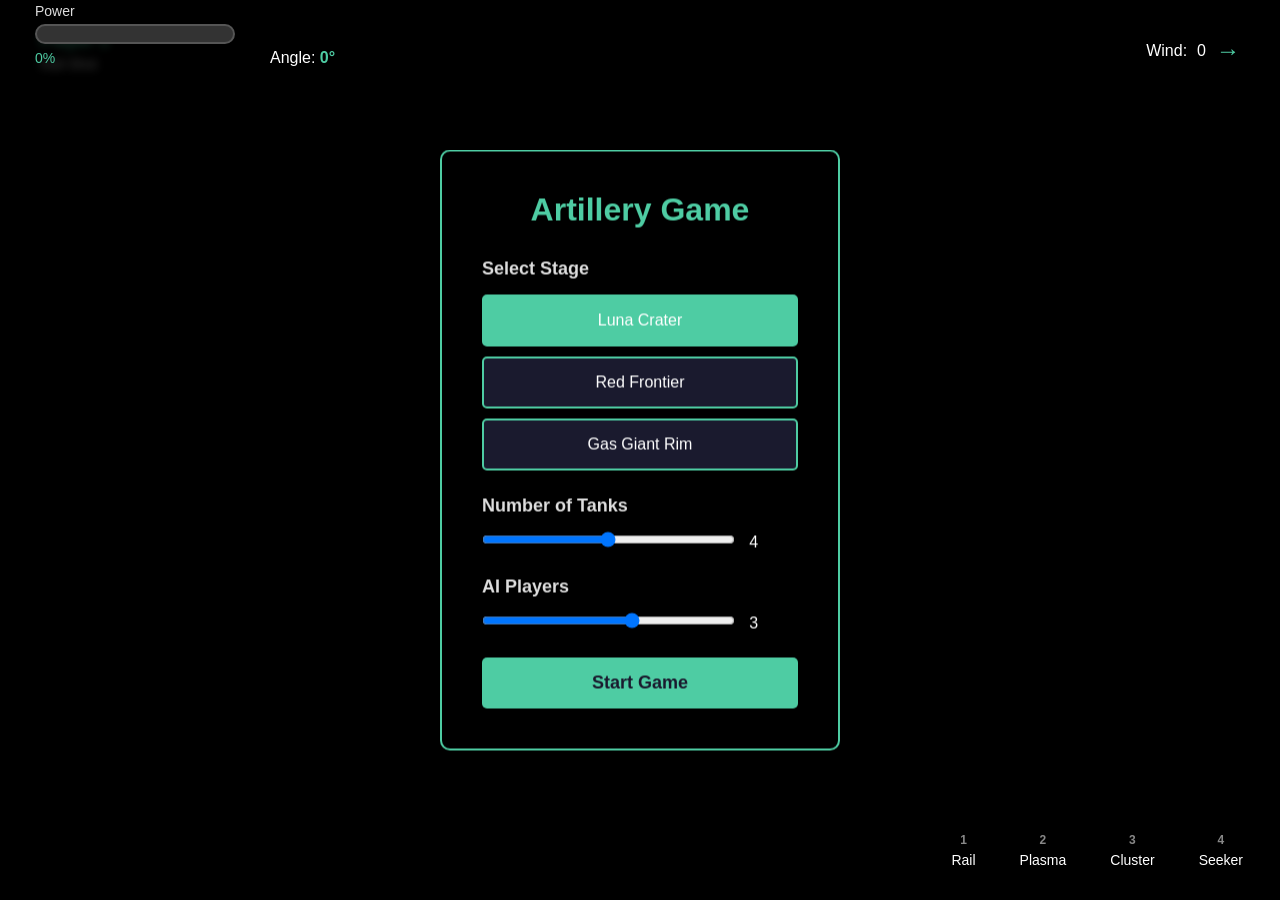
<file: index.html>
<!DOCTYPE html>
<html lang="en">
<head>
    <meta charset="UTF-8">
    <meta name="viewport" content="width=device-width, initial-scale=1.0">
    <title>Artillery Game - Modern Scorched Earth</title>
    <link rel="stylesheet" href="styles/main.css">
</head>
<body>
    <div id="game-container">
        <canvas id="gameCanvas"></canvas>

        <!-- HUD Overlay -->
        <div id="hud">
            <div id="turn-info">
                <span id="current-player">Player 1</span>
                <span id="current-weapon">Rail Shot</span>
            </div>

            <div id="wind-indicator">
                <span>Wind: </span>
                <span id="wind-value">0</span>
                <span id="wind-arrow">→</span>
            </div>

            <div id="power-meter">
                <div class="meter-label">Power</div>
                <div class="meter-bar">
                    <div id="power-fill"></div>
                </div>
                <span id="power-value">0%</span>
            </div>

            <div id="angle-display">
                <span>Angle: </span>
                <span id="angle-value">0°</span>
            </div>
        </div>

        <!-- Game Menu -->
        <div id="game-menu" class="hidden">
            <h2>Artillery Game</h2>
            <div class="menu-section">
                <h3>Select Stage</h3>
                <button class="stage-btn" data-stage="lunaCrater">Luna Crater</button>
                <button class="stage-btn" data-stage="redFrontier">Red Frontier</button>
                <button class="stage-btn" data-stage="gasgiantRim">Gas Giant Rim</button>
            </div>

            <div class="menu-section">
                <h3>Number of Tanks</h3>
                <input type="range" id="tank-count" min="2" max="6" value="4">
                <span id="tank-count-display">4</span>
            </div>

            <div class="menu-section">
                <h3>AI Players</h3>
                <input type="range" id="ai-count" min="0" max="5" value="3">
                <span id="ai-count-display">3</span>
            </div>

            <button id="start-game" class="primary-btn">Start Game</button>
        </div>

        <!-- Weapon Selection -->
        <div id="weapon-panel">
            <div class="weapon-slot" data-weapon="railShot" data-key="1">
                <span class="weapon-key">1</span>
                <span class="weapon-name">Rail</span>
            </div>
            <div class="weapon-slot" data-weapon="plasmaArc" data-key="2">
                <span class="weapon-key">2</span>
                <span class="weapon-name">Plasma</span>
            </div>
            <div class="weapon-slot" data-weapon="clusterSwarm" data-key="3">
                <span class="weapon-key">3</span>
                <span class="weapon-name">Cluster</span>
            </div>
            <div class="weapon-slot" data-weapon="vectorSeeker" data-key="4">
                <span class="weapon-key">4</span>
                <span class="weapon-name">Seeker</span>
            </div>
        </div>

        <!-- Game Over Screen -->
        <div id="game-over" class="hidden">
            <h2>Game Over!</h2>
            <h3 id="winner-text"></h3>
            <button id="play-again" class="primary-btn">Play Again</button>
        </div>
    </div>

    <!-- Scripts -->
    <script type="module" src="src/main.js"></script>
</body>
</html>
</file>
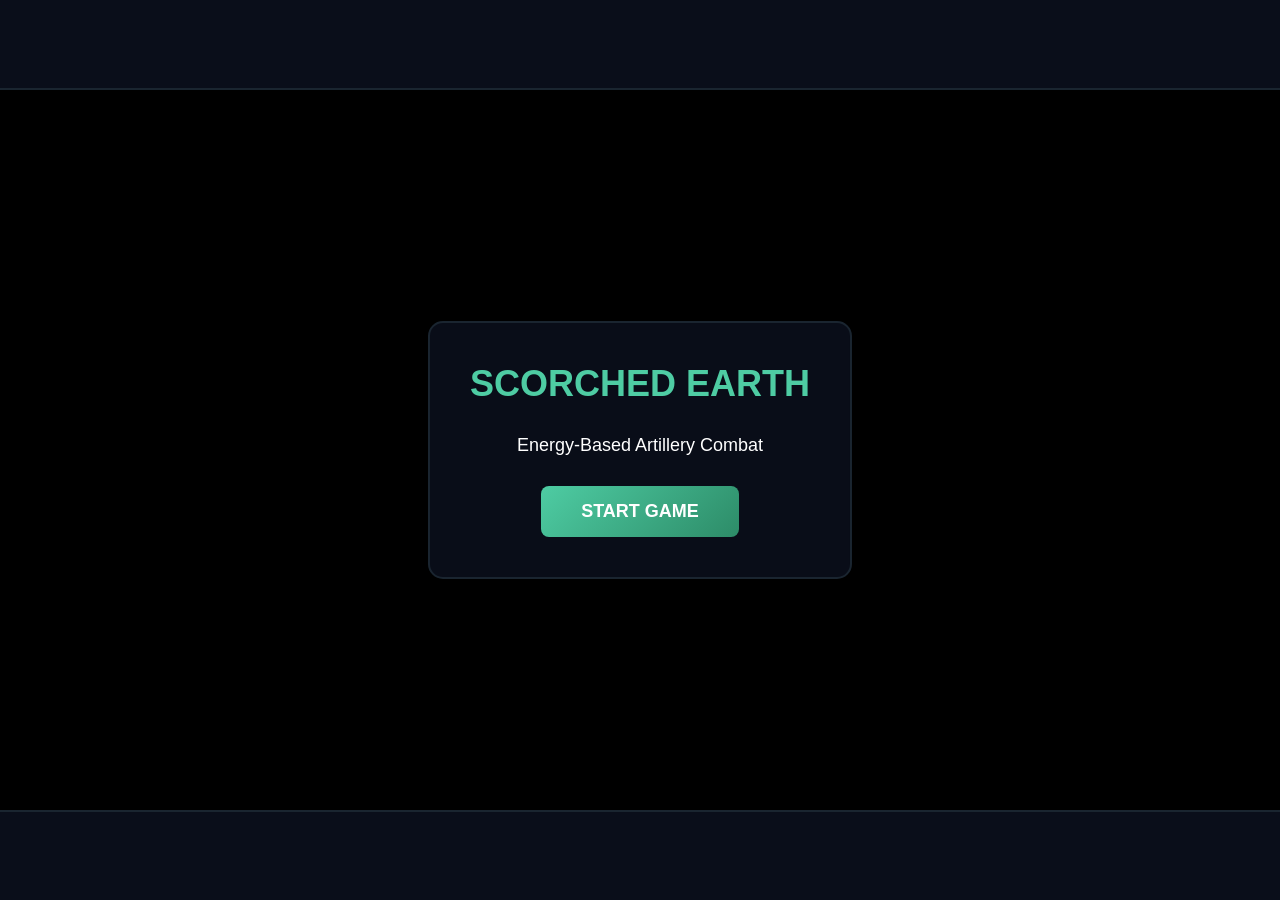
<file: index_new.html>
<!DOCTYPE html>
<html lang="en">
<head>
    <meta charset="UTF-8">
    <meta name="viewport" content="width=device-width, initial-scale=1.0">
    <title>Scorched Earth - Energy-Based Artillery</title>
    <style>
        * {
            margin: 0;
            padding: 0;
            box-sizing: border-box;
        }

        body {
            font-family: 'Arial', sans-serif;
            background: #0a0e1a;
            color: #fff;
            overflow: hidden;
        }

        #game-container {
            position: relative;
            width: 100vw;
            height: 100vh;
            display: flex;
            justify-content: center;
            align-items: center;
        }

        #gameCanvas {
            border: 2px solid #1a2530;
            background: #000;
        }

        /* HUD Overlay */
        #hud {
            position: absolute;
            top: 0;
            left: 0;
            right: 0;
            bottom: 0;
            pointer-events: none;
            display: none;
        }

        /* Top Info Bar */
        #top-info {
            position: absolute;
            top: 20px;
            left: 20px;
            right: 20px;
            display: flex;
            justify-content: space-between;
            align-items: center;
            background: rgba(10, 14, 26, 0.8);
            padding: 15px 20px;
            border-radius: 10px;
            border: 1px solid #1a2530;
        }

        #current-player {
            font-size: 24px;
            font-weight: bold;
            color: #4ecca3;
        }

        #wind-indicator {
            font-size: 18px;
            color: #00d4ff;
        }

        #wind-arrow {
            display: inline-block;
            margin-left: 5px;
            font-size: 24px;
        }

        /* Resource Bars (Left Side) */
        #resource-bars {
            position: absolute;
            top: 100px;
            left: 20px;
            width: 250px;
            background: rgba(10, 14, 26, 0.9);
            padding: 15px;
            border-radius: 10px;
            border: 1px solid #1a2530;
        }

        .resource-bar {
            margin-bottom: 15px;
        }

        .resource-bar:last-child {
            margin-bottom: 0;
        }

        .resource-label {
            display: flex;
            justify-content: space-between;
            margin-bottom: 5px;
            font-size: 14px;
            font-weight: bold;
        }

        .bar-container {
            width: 100%;
            height: 20px;
            background: rgba(0, 0, 0, 0.5);
            border-radius: 5px;
            overflow: hidden;
            border: 1px solid #1a2530;
        }

        .bar-fill {
            height: 100%;
            transition: width 0.3s ease;
        }

        #energy-fill {
            background: linear-gradient(90deg, #00d4ff, #00a8cc);
        }

        #heat-fill {
            background: linear-gradient(90deg, #ff4500, #ff8c00);
        }

        #hp-fill {
            background: linear-gradient(90deg, #4ecca3, #2d8c68);
        }

        /* Weapon Selection (Right Side) */
        #weapon-panel {
            position: absolute;
            top: 100px;
            right: 20px;
            width: 280px;
            background: rgba(10, 14, 26, 0.9);
            padding: 15px;
            border-radius: 10px;
            border: 1px solid #1a2530;
            pointer-events: all;
        }

        .weapon-title {
            font-size: 18px;
            font-weight: bold;
            margin-bottom: 10px;
            color: #00d4ff;
        }

        .weapon-slot {
            background: rgba(0, 0, 0, 0.5);
            padding: 10px;
            margin-bottom: 8px;
            border-radius: 5px;
            border: 1px solid #1a2530;
            cursor: pointer;
            transition: all 0.2s;
            display: flex;
            justify-content: space-between;
            align-items: center;
        }

        .weapon-slot:hover {
            background: rgba(78, 204, 163, 0.2);
            border-color: #4ecca3;
        }

        .weapon-slot.active {
            background: rgba(78, 204, 163, 0.3);
            border-color: #4ecca3;
        }

        .weapon-name {
            font-size: 14px;
            font-weight: bold;
        }

        .weapon-cost {
            font-size: 12px;
            color: #00d4ff;
        }

        .weapon-heat {
            font-size: 12px;
            color: #ff8c00;
        }

        /* Bottom Controls */
        #bottom-controls {
            position: absolute;
            bottom: 20px;
            left: 50%;
            transform: translateX(-50%);
            background: rgba(10, 14, 26, 0.9);
            padding: 15px 25px;
            border-radius: 10px;
            border: 1px solid #1a2530;
            display: flex;
            gap: 30px;
            align-items: center;
        }

        .control-item {
            text-align: center;
        }

        .control-label {
            font-size: 12px;
            color: #888;
            margin-bottom: 5px;
        }

        .control-value {
            font-size: 20px;
            font-weight: bold;
            color: #4ecca3;
        }

        #power-meter {
            width: 150px;
        }

        /* Game Menu */
        #game-menu {
            position: absolute;
            top: 50%;
            left: 50%;
            transform: translate(-50%, -50%);
            background: rgba(10, 14, 26, 0.95);
            padding: 40px;
            border-radius: 15px;
            border: 2px solid #1a2530;
            text-align: center;
            pointer-events: all;
        }

        #game-menu.hidden {
            display: none;
        }

        #game-menu h2 {
            font-size: 36px;
            margin-bottom: 30px;
            color: #4ecca3;
        }

        .primary-btn {
            background: linear-gradient(135deg, #4ecca3, #2d8c68);
            color: #fff;
            border: none;
            padding: 15px 40px;
            font-size: 18px;
            font-weight: bold;
            border-radius: 8px;
            cursor: pointer;
            transition: transform 0.2s, box-shadow 0.2s;
        }

        .primary-btn:hover {
            transform: translateY(-2px);
            box-shadow: 0 5px 15px rgba(78, 204, 163, 0.4);
        }

        .primary-btn:active {
            transform: translateY(0);
        }

        /* Game Over */
        #game-over {
            position: absolute;
            top: 50%;
            left: 50%;
            transform: translate(-50%, -50%);
            background: rgba(10, 14, 26, 0.95);
            padding: 40px;
            border-radius: 15px;
            border: 2px solid #1a2530;
            text-align: center;
            pointer-events: all;
        }

        #game-over.hidden {
            display: none;
        }
    </style>
</head>
<body>
    <div id="game-container">
        <canvas id="gameCanvas" width="1280" height="720"></canvas>

        <!-- HUD Overlay -->
        <div id="hud">
            <!-- Top Info Bar -->
            <div id="top-info">
                <div>
                    <span id="current-player">Tank 1</span>
                </div>
                <div>
                    <span id="current-weapon">Rail Shot</span>
                </div>
                <div id="wind-indicator">
                    <span>Wind: </span>
                    <span id="wind-value">0.0</span>
                    <span id="wind-arrow">→</span>
                </div>
            </div>

            <!-- Resource Bars (Left) -->
            <div id="resource-bars">
                <div class="resource-bar">
                    <div class="resource-label">
                        <span>ENERGY</span>
                        <span id="energy-value">100/100</span>
                    </div>
                    <div class="bar-container">
                        <div id="energy-fill" class="bar-fill" style="width: 100%"></div>
                    </div>
                </div>

                <div class="resource-bar">
                    <div class="resource-label">
                        <span>HEAT</span>
                        <span id="heat-value">0/100</span>
                    </div>
                    <div class="bar-container">
                        <div id="heat-fill" class="bar-fill" style="width: 0%"></div>
                    </div>
                </div>

                <div class="resource-bar">
                    <div class="resource-label">
                        <span>HP</span>
                        <span id="hp-value">100/100</span>
                    </div>
                    <div class="bar-container">
                        <div id="hp-fill" class="bar-fill" style="width: 100%"></div>
                    </div>
                </div>
            </div>

            <!-- Weapon Panel (Right) -->
            <div id="weapon-panel">
                <div class="weapon-title">WEAPONS</div>
                <div class="weapon-slot active" data-weapon="0">
                    <div>
                        <div class="weapon-name">Rail Shot</div>
                        <span class="weapon-cost">10E</span> | <span class="weapon-heat">5H</span>
                    </div>
                    <div style="font-size: 18px; color: #4ecca3;">1</div>
                </div>
                <div class="weapon-slot" data-weapon="1">
                    <div>
                        <div class="weapon-name">Plasma Arc</div>
                        <span class="weapon-cost">25E</span> | <span class="weapon-heat">15H</span>
                    </div>
                    <div style="font-size: 18px; color: #e74c3c;">2</div>
                </div>
            </div>

            <!-- Bottom Controls -->
            <div id="bottom-controls">
                <div class="control-item">
                    <div class="control-label">ANGLE</div>
                    <div class="control-value" id="angle-value">-45°</div>
                </div>
                <div class="control-item" id="power-meter">
                    <div class="control-label">POWER</div>
                    <div class="bar-container">
                        <div id="power-fill" class="bar-fill" style="width: 0%; background: linear-gradient(90deg, #f39c12, #e74c3c);"></div>
                    </div>
                    <div class="control-value" id="power-value">0%</div>
                </div>
            </div>
        </div>

        <!-- Game Menu -->
        <div id="game-menu">
            <h2>SCORCHED EARTH</h2>
            <p style="font-size: 18px; margin-bottom: 30px;">Energy-Based Artillery Combat</p>
            <button id="start-game" class="primary-btn">START GAME</button>
        </div>

        <!-- Game Over Screen -->
        <div id="game-over" class="hidden">
            <h2>Game Over!</h2>
            <h3 id="winner-text"></h3>
            <button id="play-again" class="primary-btn">Play Again</button>
        </div>
    </div>

    <!-- Load game -->
    <script type="module">
        import { Game } from './src/game/GameNew.js';

        document.addEventListener('DOMContentLoaded', () => {
            console.log('=== Scorched Earth - Energy Edition ===');

            const canvas = document.getElementById('gameCanvas');
            const game = new Game(canvas);

            // Make accessible for debugging
            window.game = game;
        });
    </script>
</body>
</html>
</file>
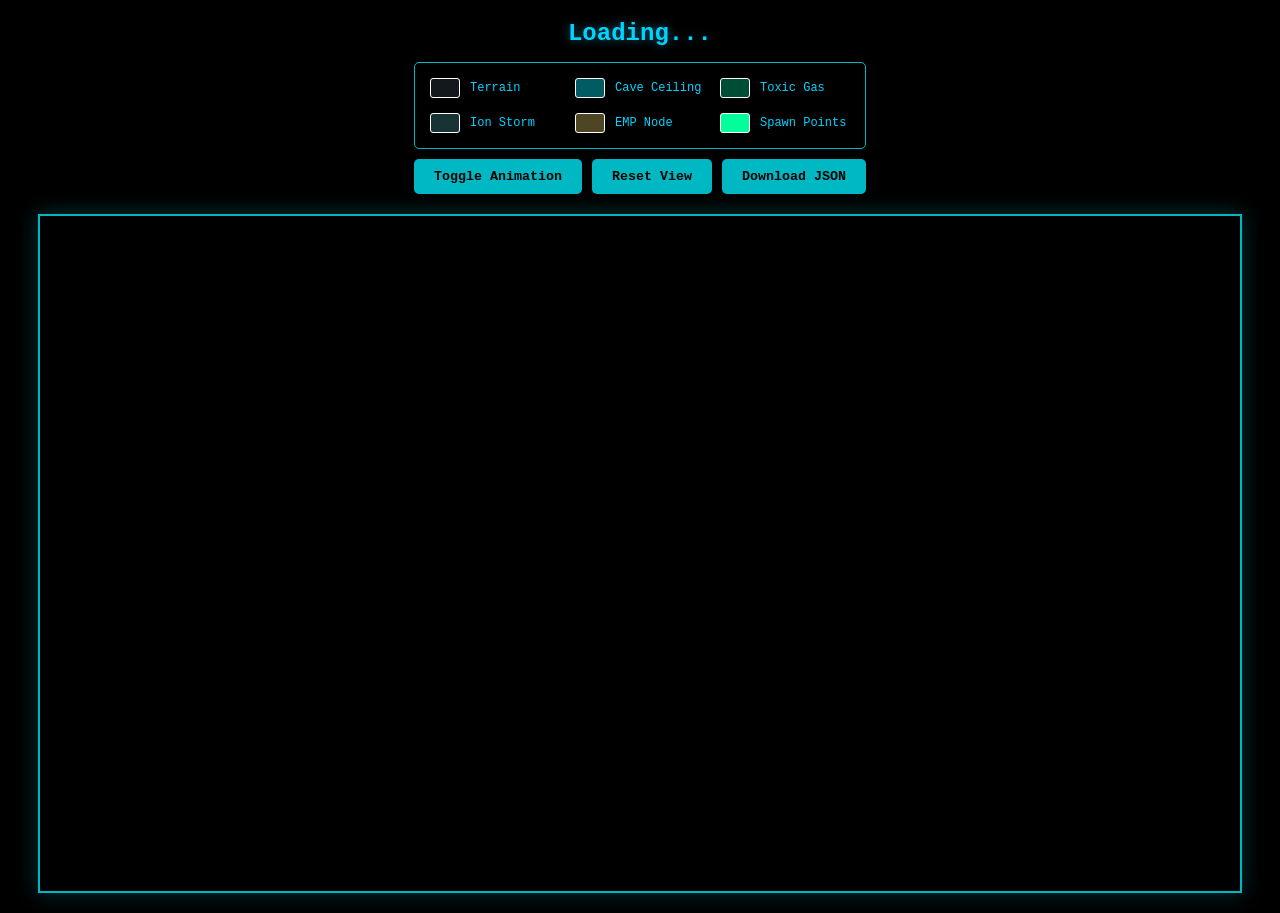
<file: level_preview.html>
<!DOCTYPE html>
<html lang="en">
<head>
  <meta charset="UTF-8" />
  <meta name="viewport" content="width=device-width, initial-scale=1.0" />
  <title>Scorched Earth MVP – Level Preview</title>
  <style>
    * {
      margin: 0;
      padding: 0;
      box-sizing: border-box;
    }

    html, body {
      margin: 0;
      padding: 0;
      background: #000;
      overflow: hidden;
      font-family: 'Courier New', monospace;
    }

    #container {
      display: flex;
      flex-direction: column;
      align-items: center;
      padding: 20px;
      gap: 20px;
    }

    canvas {
      display: block;
      margin: 0 auto;
      background: #000;
      border: 2px solid #00b7c4;
      box-shadow: 0 0 20px rgba(0, 183, 196, 0.3);
    }

    #info {
      color: #00d4ff;
      text-align: center;
      max-width: 1200px;
    }

    #info h1 {
      font-size: 24px;
      margin-bottom: 10px;
      text-shadow: 0 0 10px rgba(0, 212, 255, 0.5);
    }

    #info p {
      font-size: 14px;
      line-height: 1.6;
      color: #a0e0e8;
    }

    #legend {
      display: grid;
      grid-template-columns: repeat(3, 1fr);
      gap: 15px;
      margin-top: 15px;
      padding: 15px;
      background: rgba(0, 0, 0, 0.7);
      border: 1px solid #00b7c4;
      border-radius: 5px;
    }

    .legend-item {
      display: flex;
      align-items: center;
      gap: 10px;
      font-size: 12px;
    }

    .legend-color {
      width: 30px;
      height: 20px;
      border: 1px solid #fff;
      border-radius: 3px;
    }

    #controls {
      display: flex;
      gap: 10px;
      margin-top: 10px;
    }

    button {
      padding: 10px 20px;
      background: #00b7c4;
      color: #000;
      border: none;
      border-radius: 5px;
      cursor: pointer;
      font-family: inherit;
      font-weight: bold;
      transition: all 0.3s;
    }

    button:hover {
      background: #00d4ff;
      box-shadow: 0 0 10px rgba(0, 212, 255, 0.5);
    }
  </style>
</head>
<body>
<div id="container">
  <div id="info">
    <h1 id="level-name">Loading...</h1>
    <p id="level-description"></p>

    <div id="legend">
      <div class="legend-item">
        <div class="legend-color" style="background: #13181d;"></div>
        <span>Terrain</span>
      </div>
      <div class="legend-item">
        <div class="legend-color" style="background: rgba(0, 183, 196, 0.5);"></div>
        <span>Cave Ceiling</span>
      </div>
      <div class="legend-item">
        <div class="legend-color" style="background: rgba(0, 255, 180, 0.3);"></div>
        <span>Toxic Gas</span>
      </div>
      <div class="legend-item">
        <div class="legend-color" style="background: rgba(120, 255, 255, 0.2);"></div>
        <span>Ion Storm</span>
      </div>
      <div class="legend-item">
        <div class="legend-color" style="background: rgba(255, 230, 120, 0.3);"></div>
        <span>EMP Node</span>
      </div>
      <div class="legend-item">
        <div class="legend-color" style="background: #00ff9a;"></div>
        <span>Spawn Points</span>
      </div>
    </div>

    <div id="controls">
      <button onclick="toggleAnimation()">Toggle Animation</button>
      <button onclick="resetView()">Reset View</button>
      <button onclick="downloadLevel()">Download JSON</button>
    </div>
  </div>

  <canvas id="gameCanvas" width="1200" height="675"></canvas>
</div>

<script type="module">
  // --- Load level definition ---
  let LEVEL_MVP_01;

  async function loadLevel() {
    try {
      const response = await fetch('levels/mvp_stage_01.json');
      LEVEL_MVP_01 = await response.json();
      console.log('Level loaded:', LEVEL_MVP_01);
      updateInfo();
      render();
    } catch (error) {
      console.error('Failed to load level:', error);
      // Fallback to embedded level data
      LEVEL_MVP_01 = getEmbeddedLevel();
      updateInfo();
      render();
    }
  }

  function getEmbeddedLevel() {
    // Embedded fallback in case JSON fetch fails
    return ${JSON.stringify({
      id: "MVP_STAGE_01",
      name: "Broken Arch Basin",
      description: "A shattered bridge spans a toxic basin. Master the skill shot through the cave or rain fire from above.",
      worldWidth: 2400,
      worldHeight: 1350,
      terrain: {
        points: [
          {x: 0, y: 880}, {x: 150, y: 840}, {x: 350, y: 820}, {x: 550, y: 830},
          {x: 750, y: 900}, {x: 900, y: 940}, {x: 1050, y: 960},
          {x: 1200, y: 940}, {x: 1350, y: 920}, {x: 1500, y: 930},
          {x: 1650, y: 880}, {x: 1850, y: 840}, {x: 2050, y: 820},
          {x: 2250, y: 830}, {x: 2400, y: 870}
        ]
      },
      caveCeiling: [
        {from: {x: 900, y: 780}, to: {x: 1125, y: 720}},
        {from: {x: 1125, y: 720}, to: {x: 1375, y: 720}},
        {from: {x: 1375, y: 720}, to: {x: 1600, y: 780}}
      ],
      hazards: [
        {id: "gas_basin_center", type: "gas", center: {x: 1125, y: 980}, radius: 260, intensity: 0.7, pulse: true},
        {id: "ion_mid_band", type: "ion", center: {x: 1200, y: 520}, radius: 700, intensity: 0.4, noiseAmplitude: 0.15},
        {id: "emp_right_node", type: "emp", center: {x: 1900, y: 820}, radius: 220, intensity: 1.0, pulse: true}
      ],
      spawns: [
        {id: "P1_left_plateau", position: {x: 350, y: 820}, radius: 40},
        {id: "P2_right_plateau", position: {x: 2050, y: 820}, radius: 40},
        {id: "P3_cave_entrance", position: {x: 900, y: 900}, radius: 35},
        {id: "P4_right_slope_mid", position: {x: 1750, y: 860}, radius: 35}
      ],
      background: {
        skyGradientTop: "#050814",
        skyGradientBottom: "#0b101b",
        starDensity: 0.35,
        hazeColor: "rgba(0, 183, 196, 0.18)"
      }
    }, null, 2)};
  }

  function updateInfo() {
    document.getElementById('level-name').textContent = LEVEL_MVP_01.name || 'MVP Stage 1';
    document.getElementById('level-description').textContent = LEVEL_MVP_01.description || '';
  }

  const canvas = document.getElementById("gameCanvas");
  const ctx = canvas.getContext("2d");

  const viewport = {
    width: canvas.width,
    height: canvas.height,
  };

  let animationEnabled = true;
  let animationFrame = 0;

  // Simple world -> screen transform
  function worldToScreen(p) {
    const sx = (p.x / LEVEL_MVP_01.worldWidth) * viewport.width;
    const sy = (p.y / LEVEL_MVP_01.worldHeight) * viewport.height;
    return { x: sx, y: sy };
  }

  function drawBackground() {
    const bg = LEVEL_MVP_01.background;
    const grad = ctx.createLinearGradient(0, 0, 0, viewport.height);
    grad.addColorStop(0, bg.skyGradientTop);
    grad.addColorStop(1, bg.skyGradientBottom);
    ctx.fillStyle = grad;
    ctx.fillRect(0, 0, viewport.width, viewport.height);

    // Starfield
    const starCount = Math.floor(200 * bg.starDensity);
    ctx.save();
    ctx.globalAlpha = 0.5;
    for (let i = 0; i < starCount; i++) {
      const x = Math.random() * viewport.width;
      const y = Math.random() * viewport.height * 0.6;
      const r = Math.random() * 1.2 + 0.3;
      ctx.beginPath();
      ctx.arc(x, y, r, 0, Math.PI * 2);
      ctx.fillStyle = "#a9e9ff";
      ctx.fill();
    }
    ctx.restore();
  }

  function drawTerrain() {
    const pts = LEVEL_MVP_01.terrain.points.map(worldToScreen);
    ctx.save();
    ctx.beginPath();
    ctx.moveTo(pts[0].x, pts[0].y);
    for (let i = 1; i < pts.length; i++) {
      ctx.lineTo(pts[i].x, pts[i].y);
    }
    // Close polygon
    ctx.lineTo(pts[pts.length - 1].x, viewport.height);
    ctx.lineTo(pts[0].x, viewport.height);
    ctx.closePath();

    // Terrain fill with gradient
    const grad = ctx.createLinearGradient(0, viewport.height * 0.4, 0, viewport.height);
    grad.addColorStop(0, "#13181d");
    grad.addColorStop(1, "#06090c");
    ctx.fillStyle = grad;
    ctx.fill();

    // Edge highlight
    ctx.lineWidth = 2;
    ctx.strokeStyle = "rgba(0, 183, 196, 0.6)";
    ctx.stroke();

    ctx.restore();
  }

  function drawCaveCeiling() {
    if (!LEVEL_MVP_01.caveCeiling) return;
    ctx.save();
    ctx.lineWidth = 4;
    ctx.strokeStyle = "rgba(0, 183, 196, 0.5)";
    ctx.shadowColor = "rgba(0, 183, 196, 0.5)";
    ctx.shadowBlur = 8;

    LEVEL_MVP_01.caveCeiling.forEach(seg => {
      const a = worldToScreen(seg.from);
      const b = worldToScreen(seg.to);
      ctx.beginPath();
      ctx.moveTo(a.x, a.y);
      ctx.lineTo(b.x, b.y);
      ctx.stroke();
    });

    ctx.restore();
  }

  function drawHazards() {
    LEVEL_MVP_01.hazards.forEach(h => {
      const center = worldToScreen(h.center);
      const radius = (h.radius / LEVEL_MVP_01.worldWidth) * viewport.width;

      if (h.type === "gas") {
        drawGasCloud(center, radius, h.intensity, h.pulse);
      } else if (h.type === "ion") {
        drawIonBand(center, radius, h.intensity);
      } else if (h.type === "emp") {
        drawEmpNode(center, radius, h.intensity, h.pulse);
      }
    });
  }

  function drawGasCloud(center, radius, intensity, pulse) {
    const pulseScale = pulse ? 1.0 + Math.sin(animationFrame * 0.05) * 0.1 : 1.0;
    const actualRadius = radius * pulseScale;

    const grad = ctx.createRadialGradient(
      center.x, center.y, actualRadius * 0.1,
      center.x, center.y, actualRadius
    );
    grad.addColorStop(0.0, `rgba(0, 255, 180, ${0.25 + 0.2 * intensity})`);
    grad.addColorStop(0.7, `rgba(0, 120, 80, ${0.18 * intensity})`);
    grad.addColorStop(1.0, "rgba(0, 0, 0, 0)");

    ctx.save();
    ctx.fillStyle = grad;
    ctx.beginPath();
    ctx.arc(center.x, center.y, actualRadius, 0, Math.PI * 2);
    ctx.fill();

    // Add label
    ctx.fillStyle = "#00ff9a";
    ctx.font = "12px monospace";
    ctx.textAlign = "center";
    ctx.fillText("TOXIC", center.x, center.y - actualRadius - 10);

    ctx.restore();
  }

  function drawIonBand(center, radius, intensity) {
    ctx.save();
    const bandHeight = radius * 0.25;
    const topY = center.y - bandHeight / 2;
    const bottomY = center.y + bandHeight / 2;

    const grad = ctx.createLinearGradient(0, topY, 0, bottomY);
    grad.addColorStop(0, `rgba(0, 200, 255, ${0.2 + 0.2 * intensity})`);
    grad.addColorStop(0.5, `rgba(120, 255, 255, ${0.15 + 0.1 * intensity})`);
    grad.addColorStop(1, "rgba(0, 0, 0, 0)");

    ctx.fillStyle = grad;
    ctx.fillRect(0, topY, viewport.width, bandHeight);

    // Animated streaks
    ctx.globalAlpha = 0.4;
    for (let i = 0; i < 12; i++) {
      const x = (viewport.width / 12) * i + Math.sin(animationFrame * 0.1 + i) * 20;
      ctx.beginPath();
      ctx.moveTo(x, topY);
      ctx.lineTo(x + 10, bottomY);
      ctx.strokeStyle = "rgba(150, 255, 255, 0.5)";
      ctx.lineWidth = 1;
      ctx.stroke();
    }

    // Label
    ctx.globalAlpha = 1.0;
    ctx.fillStyle = "#00d4ff";
    ctx.font = "12px monospace";
    ctx.textAlign = "center";
    ctx.fillText("ION STORM", viewport.width / 2, topY - 10);

    ctx.restore();
  }

  function drawEmpNode(center, radius, intensity, pulse) {
    const pulseScale = pulse ? 1.0 + Math.sin(animationFrame * 0.08) * 0.15 : 1.0;
    const actualRadius = radius * pulseScale;

    ctx.save();
    // Outer ring
    ctx.beginPath();
    ctx.arc(center.x, center.y, actualRadius, 0, Math.PI * 2);
    ctx.strokeStyle = `rgba(255, 230, 120, ${0.5 + 0.3 * intensity * pulseScale})`;
    ctx.lineWidth = 3;
    ctx.shadowColor = "rgba(255, 230, 120, 0.8)";
    ctx.shadowBlur = 12;
    ctx.stroke();

    // Inner core
    ctx.beginPath();
    ctx.arc(center.x, center.y, actualRadius * 0.35, 0, Math.PI * 2);
    ctx.fillStyle = "rgba(255, 255, 255, 0.4)";
    ctx.fill();

    // Radial spikes
    ctx.globalAlpha = 0.7;
    const spikes = 10;
    for (let i = 0; i < spikes; i++) {
      const angle = (Math.PI * 2 * i) / spikes + animationFrame * 0.02;
      const innerR = actualRadius * 0.35;
      const outerR = actualRadius * 0.95;
      const ix = center.x + Math.cos(angle) * innerR;
      const iy = center.y + Math.sin(angle) * innerR;
      const ox = center.x + Math.cos(angle) * outerR;
      const oy = center.y + Math.sin(angle) * outerR;

      ctx.beginPath();
      ctx.moveTo(ix, iy);
      ctx.lineTo(ox, oy);
      ctx.strokeStyle = "rgba(255, 250, 200, 0.9)";
      ctx.lineWidth = 1;
      ctx.stroke();
    }

    // Label
    ctx.globalAlpha = 1.0;
    ctx.fillStyle = "#ffe678";
    ctx.font = "12px monospace";
    ctx.textAlign = "center";
    ctx.fillText("EMP", center.x, center.y - actualRadius - 10);

    ctx.restore();
  }

  function drawSpawns() {
    ctx.save();
    LEVEL_MVP_01.spawns.forEach(spawn => {
      const p = worldToScreen(spawn.position);
      const r = (spawn.radius / LEVEL_MVP_01.worldWidth) * viewport.width;

      // Spawn zone circle
      ctx.beginPath();
      ctx.arc(p.x, p.y, r, 0, Math.PI * 2);
      ctx.fillStyle = "rgba(0, 255, 154, 0.1)";
      ctx.fill();
      ctx.strokeStyle = "#00ff9a";
      ctx.lineWidth = 2;
      ctx.stroke();

      // Center point
      ctx.beginPath();
      ctx.arc(p.x, p.y, 6, 0, Math.PI * 2);
      ctx.fillStyle = "#00ff9a";
      ctx.fill();

      // Label
      ctx.font = "11px monospace";
      ctx.fillStyle = "#ffffff";
      ctx.textAlign = "center";
      ctx.fillText(spawn.id, p.x, p.y - r - 5);
    });
    ctx.restore();
  }

  function render() {
    if (!LEVEL_MVP_01) return;

    drawBackground();
    drawTerrain();
    drawCaveCeiling();
    drawHazards();
    drawSpawns();

    if (animationEnabled) {
      animationFrame++;
      requestAnimationFrame(render);
    }
  }

  // Controls
  window.toggleAnimation = function() {
    animationEnabled = !animationEnabled;
    if (animationEnabled) {
      requestAnimationFrame(render);
    }
  };

  window.resetView = function() {
    animationFrame = 0;
    render();
  };

  window.downloadLevel = function() {
    const dataStr = "data:text/json;charset=utf-8," + encodeURIComponent(JSON.stringify(LEVEL_MVP_01, null, 2));
    const downloadAnchorNode = document.createElement('a');
    downloadAnchorNode.setAttribute("href", dataStr);
    downloadAnchorNode.setAttribute("download", "mvp_stage_01.json");
    document.body.appendChild(downloadAnchorNode);
    downloadAnchorNode.click();
    downloadAnchorNode.remove();
  };

  // Initialize
  loadLevel();
</script>
</body>
</html>
</file>
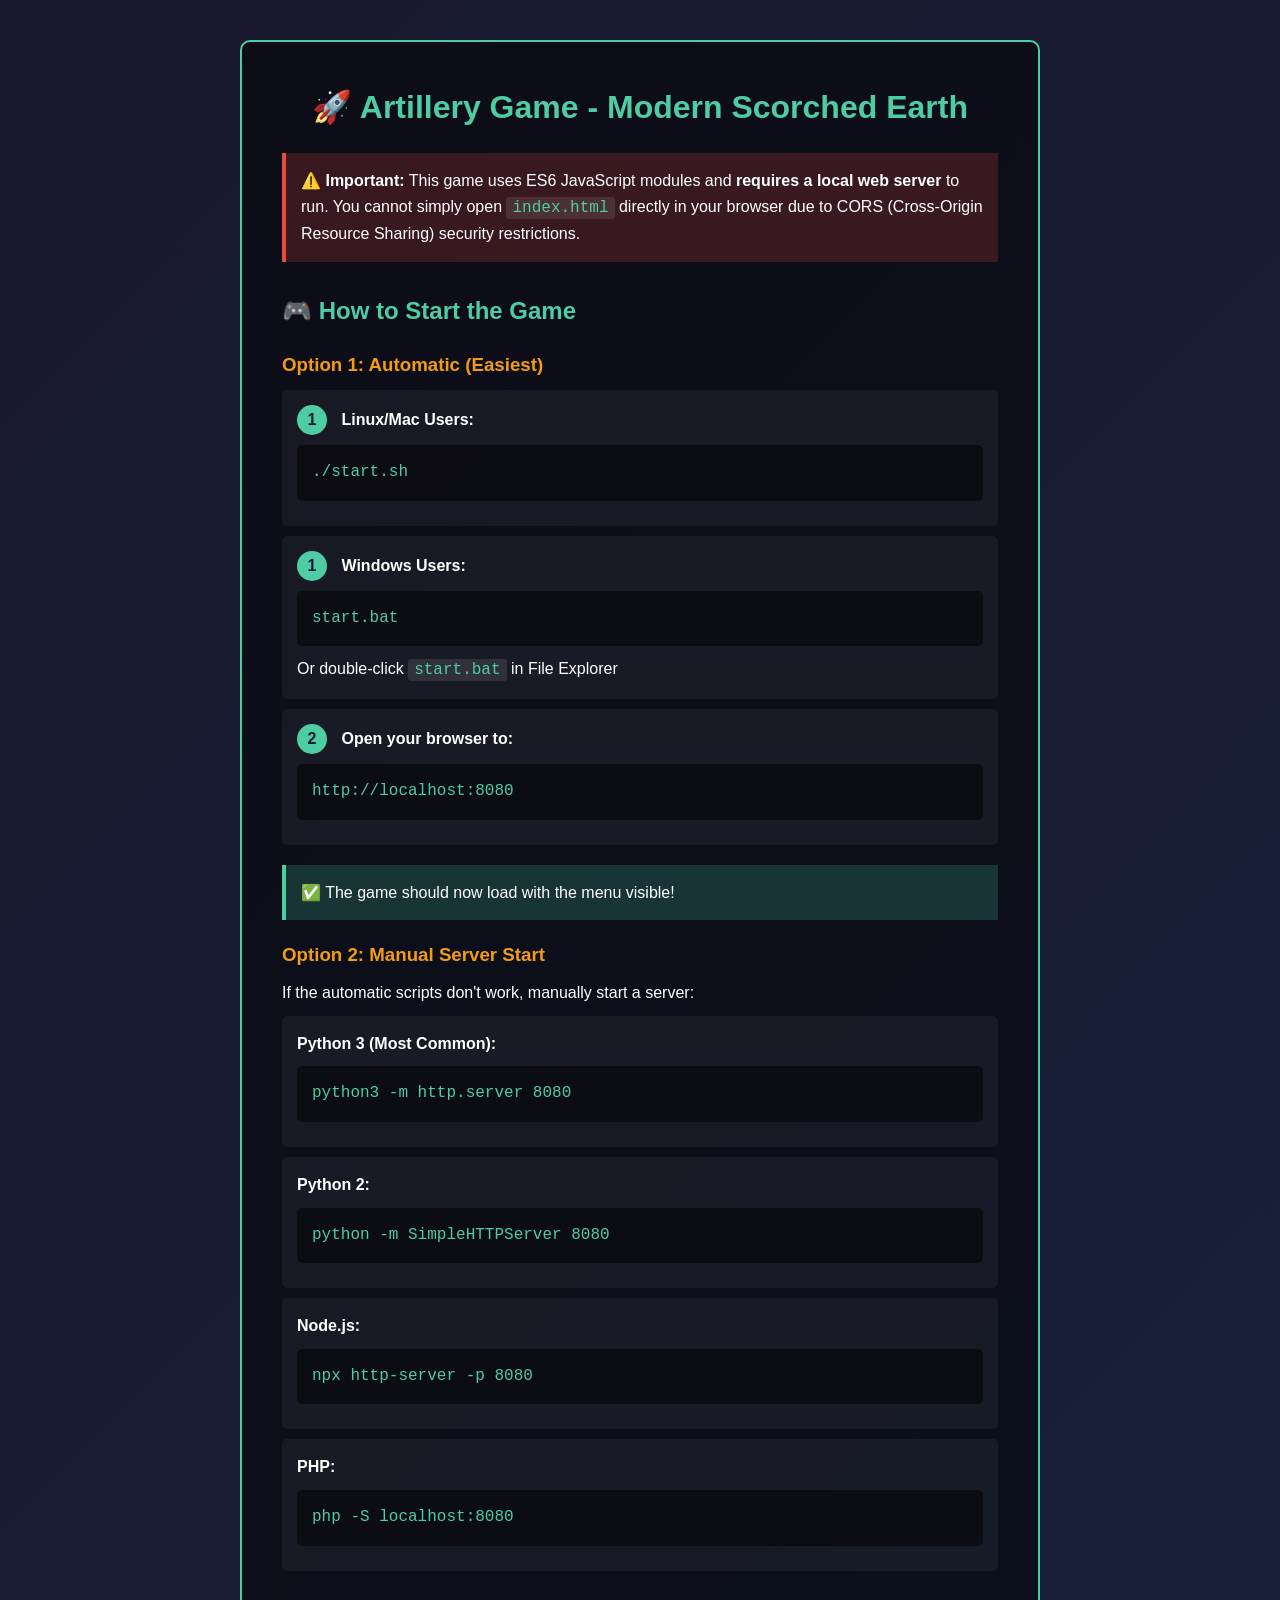
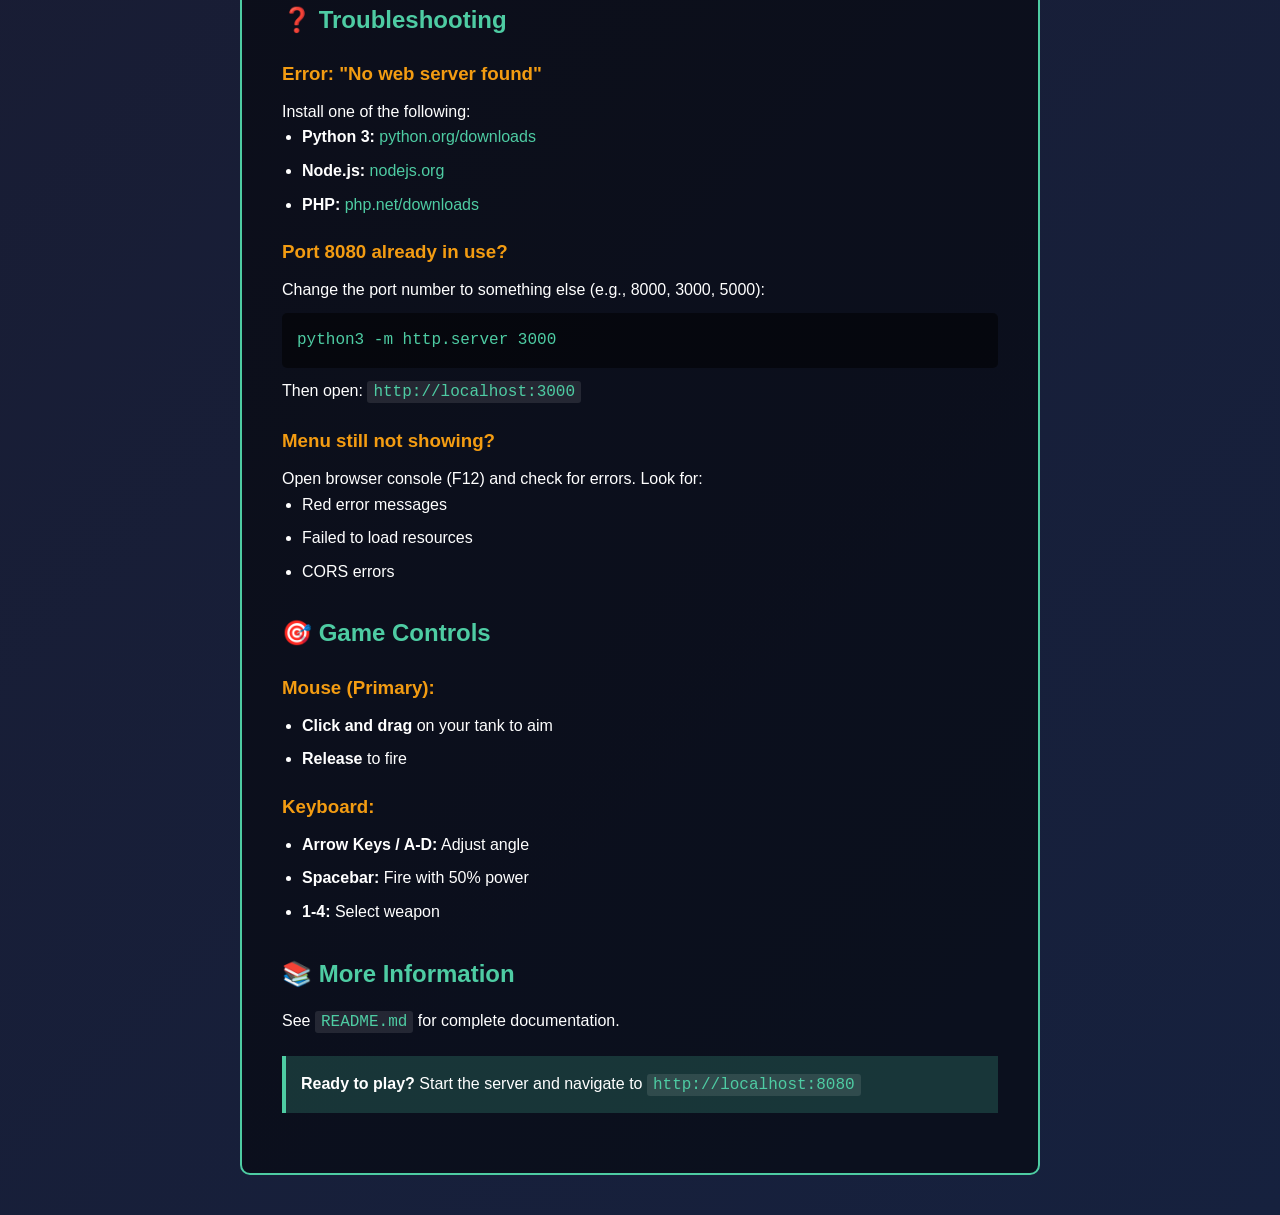
<file: START_HERE.html>
<!DOCTYPE html>
<html lang="en">
<head>
    <meta charset="UTF-8">
    <meta name="viewport" content="width=device-width, initial-scale=1.0">
    <title>Artillery Game - How to Start</title>
    <style>
        * {
            margin: 0;
            padding: 0;
            box-sizing: border-box;
        }

        body {
            font-family: 'Segoe UI', Tahoma, Geneva, Verdana, sans-serif;
            background: linear-gradient(135deg, #1a1a2e 0%, #16213e 100%);
            color: #fff;
            padding: 40px;
            line-height: 1.6;
        }

        .container {
            max-width: 800px;
            margin: 0 auto;
            background: rgba(0, 0, 0, 0.5);
            padding: 40px;
            border-radius: 10px;
            border: 2px solid #4ecca3;
        }

        h1 {
            color: #4ecca3;
            margin-bottom: 20px;
            text-align: center;
        }

        h2 {
            color: #4ecca3;
            margin-top: 30px;
            margin-bottom: 15px;
        }

        h3 {
            color: #f39c12;
            margin-top: 20px;
            margin-bottom: 10px;
        }

        .warning {
            background: rgba(231, 76, 60, 0.2);
            border-left: 4px solid #e74c3c;
            padding: 15px;
            margin: 20px 0;
        }

        .success {
            background: rgba(78, 204, 163, 0.2);
            border-left: 4px solid #4ecca3;
            padding: 15px;
            margin: 20px 0;
        }

        code {
            background: rgba(255, 255, 255, 0.1);
            padding: 2px 6px;
            border-radius: 3px;
            font-family: 'Courier New', monospace;
            color: #4ecca3;
        }

        pre {
            background: rgba(0, 0, 0, 0.5);
            padding: 15px;
            border-radius: 5px;
            overflow-x: auto;
            margin: 10px 0;
        }

        pre code {
            background: none;
            padding: 0;
        }

        .step {
            background: rgba(255, 255, 255, 0.05);
            padding: 15px;
            margin: 10px 0;
            border-radius: 5px;
        }

        .step-number {
            display: inline-block;
            width: 30px;
            height: 30px;
            background: #4ecca3;
            color: #1a1a2e;
            border-radius: 50%;
            text-align: center;
            line-height: 30px;
            font-weight: bold;
            margin-right: 10px;
        }

        a {
            color: #4ecca3;
            text-decoration: none;
        }

        a:hover {
            text-decoration: underline;
        }

        ul {
            margin-left: 20px;
            margin-bottom: 15px;
        }

        li {
            margin-bottom: 8px;
        }
    </style>
</head>
<body>
    <div class="container">
        <h1>🚀 Artillery Game - Modern Scorched Earth</h1>

        <div class="warning">
            <strong>⚠️ Important:</strong> This game uses ES6 JavaScript modules and <strong>requires a local web server</strong> to run. You cannot simply open <code>index.html</code> directly in your browser due to CORS (Cross-Origin Resource Sharing) security restrictions.
        </div>

        <h2>🎮 How to Start the Game</h2>

        <h3>Option 1: Automatic (Easiest)</h3>

        <div class="step">
            <span class="step-number">1</span>
            <strong>Linux/Mac Users:</strong>
            <pre><code>./start.sh</code></pre>
        </div>

        <div class="step">
            <span class="step-number">1</span>
            <strong>Windows Users:</strong>
            <pre><code>start.bat</code></pre>
            Or double-click <code>start.bat</code> in File Explorer
        </div>

        <div class="step">
            <span class="step-number">2</span>
            <strong>Open your browser to:</strong>
            <pre><code>http://localhost:8080</code></pre>
        </div>

        <div class="success">
            ✅ The game should now load with the menu visible!
        </div>

        <h3>Option 2: Manual Server Start</h3>

        <p>If the automatic scripts don't work, manually start a server:</p>

        <div class="step">
            <strong>Python 3 (Most Common):</strong>
            <pre><code>python3 -m http.server 8080</code></pre>
        </div>

        <div class="step">
            <strong>Python 2:</strong>
            <pre><code>python -m SimpleHTTPServer 8080</code></pre>
        </div>

        <div class="step">
            <strong>Node.js:</strong>
            <pre><code>npx http-server -p 8080</code></pre>
        </div>

        <div class="step">
            <strong>PHP:</strong>
            <pre><code>php -S localhost:8080</code></pre>
        </div>

        <h2>❓ Troubleshooting</h2>

        <h3>Error: "No web server found"</h3>
        <p>Install one of the following:</p>
        <ul>
            <li><strong>Python 3:</strong> <a href="https://www.python.org/downloads/" target="_blank">python.org/downloads</a></li>
            <li><strong>Node.js:</strong> <a href="https://nodejs.org/" target="_blank">nodejs.org</a></li>
            <li><strong>PHP:</strong> <a href="https://www.php.net/downloads" target="_blank">php.net/downloads</a></li>
        </ul>

        <h3>Port 8080 already in use?</h3>
        <p>Change the port number to something else (e.g., 8000, 3000, 5000):</p>
        <pre><code>python3 -m http.server 3000</code></pre>
        <p>Then open: <code>http://localhost:3000</code></p>

        <h3>Menu still not showing?</h3>
        <p>Open browser console (F12) and check for errors. Look for:</p>
        <ul>
            <li>Red error messages</li>
            <li>Failed to load resources</li>
            <li>CORS errors</li>
        </ul>

        <h2>🎯 Game Controls</h2>

        <h3>Mouse (Primary):</h3>
        <ul>
            <li><strong>Click and drag</strong> on your tank to aim</li>
            <li><strong>Release</strong> to fire</li>
        </ul>

        <h3>Keyboard:</h3>
        <ul>
            <li><strong>Arrow Keys / A-D:</strong> Adjust angle</li>
            <li><strong>Spacebar:</strong> Fire with 50% power</li>
            <li><strong>1-4:</strong> Select weapon</li>
        </ul>

        <h2>📚 More Information</h2>
        <p>See <code>README.md</code> for complete documentation.</p>

        <div class="success">
            <strong>Ready to play?</strong> Start the server and navigate to <code>http://localhost:8080</code>
        </div>
    </div>

    <script>
        // Try to detect if file is being opened directly
        if (window.location.protocol === 'file:') {
            console.log('%c⚠️ FILE PROTOCOL DETECTED', 'color: orange; font-size: 16px; font-weight: bold');
            console.log('This page is being opened with file:// protocol.');
            console.log('To run the game, you need to start a local server.');
            console.log('See the instructions above.');
        } else {
            console.log('%c✅ HTTP SERVER DETECTED', 'color: green; font-size: 16px; font-weight: bold');
            console.log('Good! You are running via HTTP server.');
            console.log('Click here to start the game: http://localhost:' + window.location.port + '/index.html');
        }
    </script>
</body>
</html>
</file>
<file: styles/main.css>
* {
    margin: 0;
    padding: 0;
    box-sizing: border-box;
}

body {
    font-family: 'Segoe UI', Tahoma, Geneva, Verdana, sans-serif;
    background: linear-gradient(135deg, #1a1a2e 0%, #16213e 100%);
    display: flex;
    justify-content: center;
    align-items: center;
    min-height: 100vh;
    color: #fff;
    overflow: hidden;
}

#game-container {
    position: relative;
    width: 1280px;
    height: 720px;
    background: #000;
    box-shadow: 0 10px 50px rgba(0, 0, 0, 0.5);
    border-radius: 8px;
    overflow: hidden;
}

#gameCanvas {
    display: block;
    width: 100%;
    height: 100%;
    cursor: crosshair;
}

/* HUD Styling */
#hud {
    position: absolute;
    top: 0;
    left: 0;
    width: 100%;
    pointer-events: none;
    padding: 20px;
    display: flex;
    justify-content: space-between;
    flex-wrap: wrap;
    gap: 10px;
}

#turn-info {
    background: rgba(0, 0, 0, 0.7);
    padding: 10px 20px;
    border-radius: 5px;
    backdrop-filter: blur(5px);
    display: flex;
    flex-direction: column;
    gap: 5px;
}

#current-player {
    font-size: 18px;
    font-weight: bold;
    color: #4ecca3;
}

#current-weapon {
    font-size: 14px;
    color: #ddd;
}

#wind-indicator {
    background: rgba(0, 0, 0, 0.7);
    padding: 10px 20px;
    border-radius: 5px;
    backdrop-filter: blur(5px);
    display: flex;
    align-items: center;
    gap: 10px;
    font-size: 16px;
}

#wind-arrow {
    font-size: 24px;
    font-weight: bold;
    color: #4ecca3;
}

#power-meter {
    position: absolute;
    bottom: 20px;
    left: 20px;
    background: rgba(0, 0, 0, 0.7);
    padding: 15px;
    border-radius: 5px;
    backdrop-filter: blur(5px);
    min-width: 200px;
}

.meter-label {
    font-size: 14px;
    margin-bottom: 5px;
    color: #ddd;
}

.meter-bar {
    width: 200px;
    height: 20px;
    background: #333;
    border-radius: 10px;
    overflow: hidden;
    margin-bottom: 5px;
    border: 2px solid #555;
}

#power-fill {
    height: 100%;
    width: 0%;
    background: linear-gradient(90deg, #4ecca3 0%, #f39c12 50%, #e74c3c 100%);
    transition: width 0.1s ease;
}

#power-value {
    font-size: 14px;
    color: #4ecca3;
}

#angle-display {
    position: absolute;
    bottom: 20px;
    left: 250px;
    background: rgba(0, 0, 0, 0.7);
    padding: 15px 20px;
    border-radius: 5px;
    backdrop-filter: blur(5px);
    font-size: 16px;
}

#angle-value {
    color: #4ecca3;
    font-weight: bold;
}

/* Weapon Panel */
#weapon-panel {
    position: absolute;
    bottom: 20px;
    right: 20px;
    display: flex;
    gap: 10px;
    pointer-events: all;
}

.weapon-slot {
    background: rgba(0, 0, 0, 0.7);
    padding: 10px 15px;
    border-radius: 5px;
    backdrop-filter: blur(5px);
    cursor: pointer;
    transition: all 0.3s ease;
    border: 2px solid transparent;
    display: flex;
    flex-direction: column;
    align-items: center;
    gap: 5px;
}

.weapon-slot:hover {
    background: rgba(78, 204, 163, 0.2);
    border-color: #4ecca3;
    transform: translateY(-2px);
}

.weapon-slot.active {
    background: rgba(78, 204, 163, 0.3);
    border-color: #4ecca3;
}

.weapon-key {
    font-size: 12px;
    color: #888;
    font-weight: bold;
}

.weapon-name {
    font-size: 14px;
    color: #fff;
}

/* Game Menu */
#game-menu {
    position: absolute;
    top: 50%;
    left: 50%;
    transform: translate(-50%, -50%);
    background: rgba(0, 0, 0, 0.9);
    padding: 40px;
    border-radius: 10px;
    backdrop-filter: blur(10px);
    border: 2px solid #4ecca3;
    min-width: 400px;
    pointer-events: all;
    z-index: 100;
}

#game-menu h2 {
    text-align: center;
    margin-bottom: 30px;
    color: #4ecca3;
    font-size: 32px;
}

#game-menu h3 {
    margin-bottom: 15px;
    color: #ddd;
    font-size: 18px;
}

.menu-section {
    margin-bottom: 25px;
}

.stage-btn {
    display: block;
    width: 100%;
    padding: 15px;
    margin-bottom: 10px;
    background: #1a1a2e;
    border: 2px solid #4ecca3;
    color: #fff;
    font-size: 16px;
    border-radius: 5px;
    cursor: pointer;
    transition: all 0.3s ease;
}

.stage-btn:hover {
    background: #4ecca3;
    color: #1a1a2e;
    transform: translateX(5px);
}

input[type="range"] {
    width: 80%;
    margin-right: 10px;
}

.primary-btn {
    width: 100%;
    padding: 15px;
    background: #4ecca3;
    border: none;
    color: #1a1a2e;
    font-size: 18px;
    font-weight: bold;
    border-radius: 5px;
    cursor: pointer;
    transition: all 0.3s ease;
}

.primary-btn:hover {
    background: #3dbb8f;
    transform: scale(1.05);
}

/* Game Over Screen */
#game-over {
    position: absolute;
    top: 50%;
    left: 50%;
    transform: translate(-50%, -50%);
    background: rgba(0, 0, 0, 0.95);
    padding: 60px;
    border-radius: 10px;
    backdrop-filter: blur(10px);
    border: 2px solid #4ecca3;
    text-align: center;
    pointer-events: all;
    z-index: 100;
}

#game-over h2 {
    font-size: 48px;
    color: #4ecca3;
    margin-bottom: 20px;
}

#game-over h3 {
    font-size: 24px;
    color: #fff;
    margin-bottom: 30px;
}

/* Hidden class */
.hidden {
    display: none !important;
}

/* Responsive adjustments */
@media (max-width: 1280px) {
    #game-container {
        width: 100vw;
        height: 100vh;
        border-radius: 0;
    }
}
</file>
